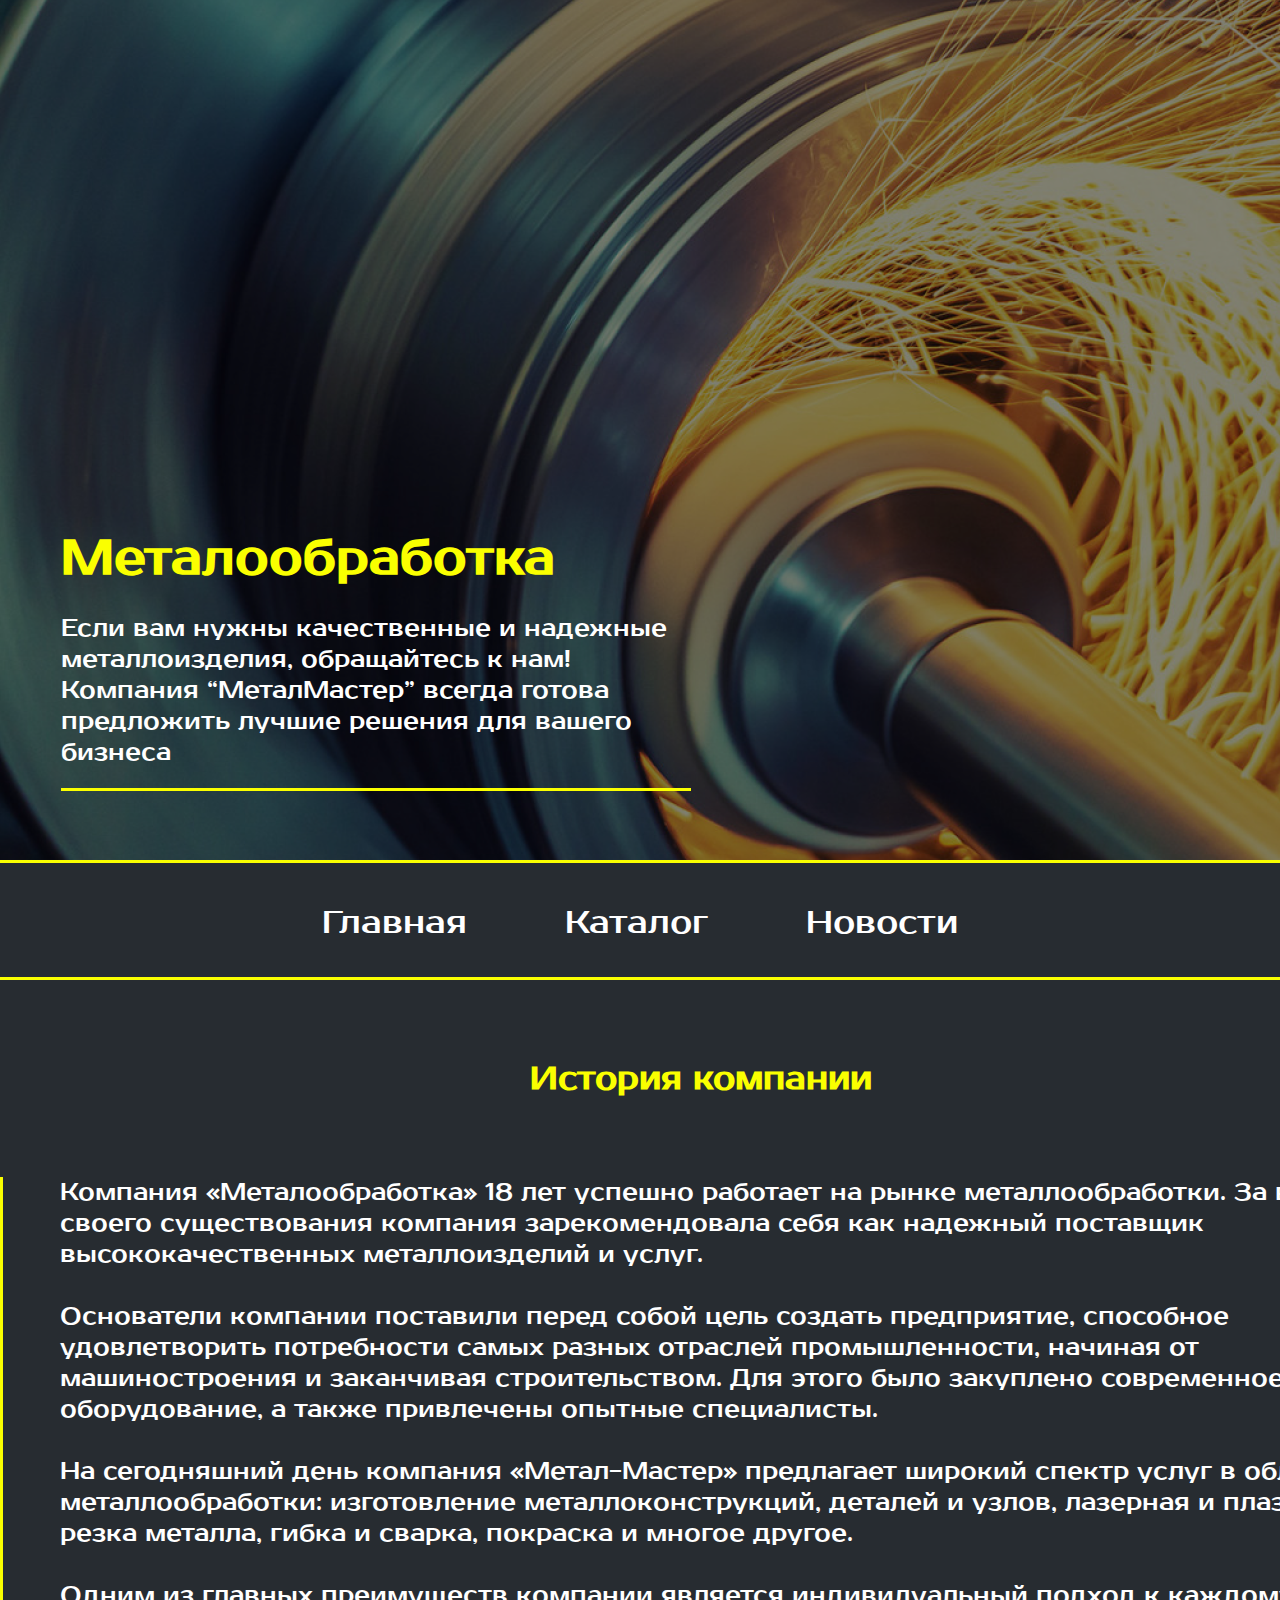
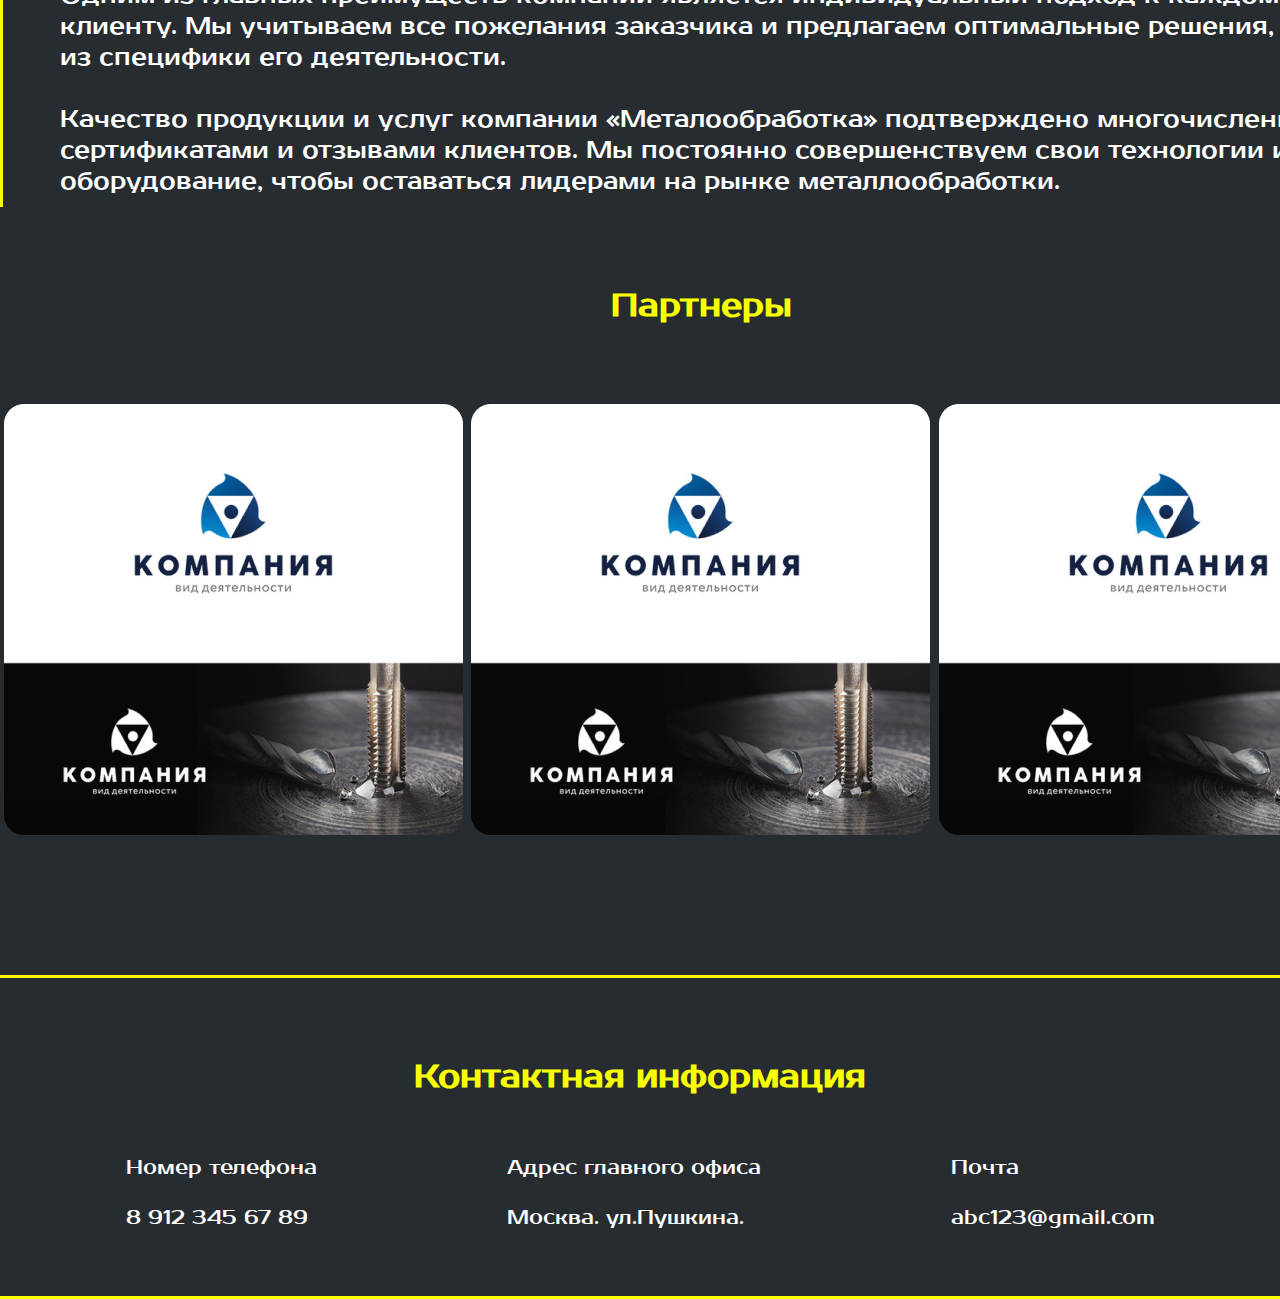
<file: src/index.html>
<!DOCTYPE html>
<html lang="ru">
  <head>
    <meta charset="UTF-8">
    <meta name="viewport" content="width=device-width, initial-scale=1.0">
    <title>Document</title>
    <link rel="stylesheet" href="./css/style.css">
  </head>
  <body>
    <header>
      <div class="header">
        <div class="header__banner">
          <div class="header__text-on-banner">
            <h1>Металообработка</h1>
            <p>Если вам нужны качественные и надежные металлоизделия, обращайтесь к нам! Компания “МеталМастер” всегда готова предложить лучшие решения для вашего бизнеса</p>
            <div class="line-bottom"></div>
          </div>
        </div>
        <div class="header__menu">
          <ul>
            <li><a href="./index.html">Главная</a></li>
            <li><a href="./catalog.html">Каталог</a></li>
            <li><a href="./news.html">Новости</a></li>
          </ul>
        </div>
      </div>
    </header>
    <div class="main">
      <h1 class="section__name">История компании</h1>
      <div class="main__about-company">
        <div class="line-left"></div>
        <p>Компания «Металообработка» 18 лет успешно работает на рынке металлообработки. За время своего существования компания зарекомендовала себя как надежный поставщик высококачественных металлоизделий и услуг. <br><br> Основатели компании поставили перед собой цель создать предприятие, способное удовлетворить потребности самых разных отраслей промышленности, начиная от машиностроения и заканчивая строительством. Для этого было закуплено современное оборудование, а также привлечены опытные специалисты. <br><br> На сегодняшний день компания «Метал-Мастер» предлагает широкий спектр услуг в области металлообработки: изготовление металлоконструкций, деталей и узлов, лазерная и плазменная резка металла, гибка и сварка, покраска и многое другое. <br><br> Одним из главных преимуществ компании является индивидуальный подход к каждому клиенту. Мы учитываем все пожелания заказчика и предлагаем оптимальные решения, исходя из специфики его деятельности. <br><br> Качество продукции и услуг компании «Металообработка» подтверждено многочисленными сертификатами и отзывами клиентов. Мы постоянно совершенствуем свои технологии и оборудование, чтобы оставаться лидерами на рынке металлообработки.</p>
      </div>
      <h1 class="section__name">Партнеры</h1>
      <div class="main__partners">
        <div class="partner__block"><img src="./img/img_partners.png" alt=""></div>
        <div class="partner__block"><img src="./img/img_partners.png" alt=""></div>
        <div class="partner__block"><img src="./img/img_partners.png" alt=""></div>
      </div>
    </div>
    <footer>
      <div class="footer">
        <h1 class="section__name foot">Контактная информация</h1>
        <div class="footer-menu">
          <ul>
            <li>Номер телефона</li>
            <li>8 912 345 67 89</li>
          </ul>
          <ul>
            <li>Адрес главного офиса</li>
            <li>Москва. ул.Пушкина.</li>
          </ul>
          <ul>
            <li>Почта</li>
            <li>abc123@gmail.com</li>
          </ul>
        </div>
      </div>
    </footer>
  </body>
</html>
</file>
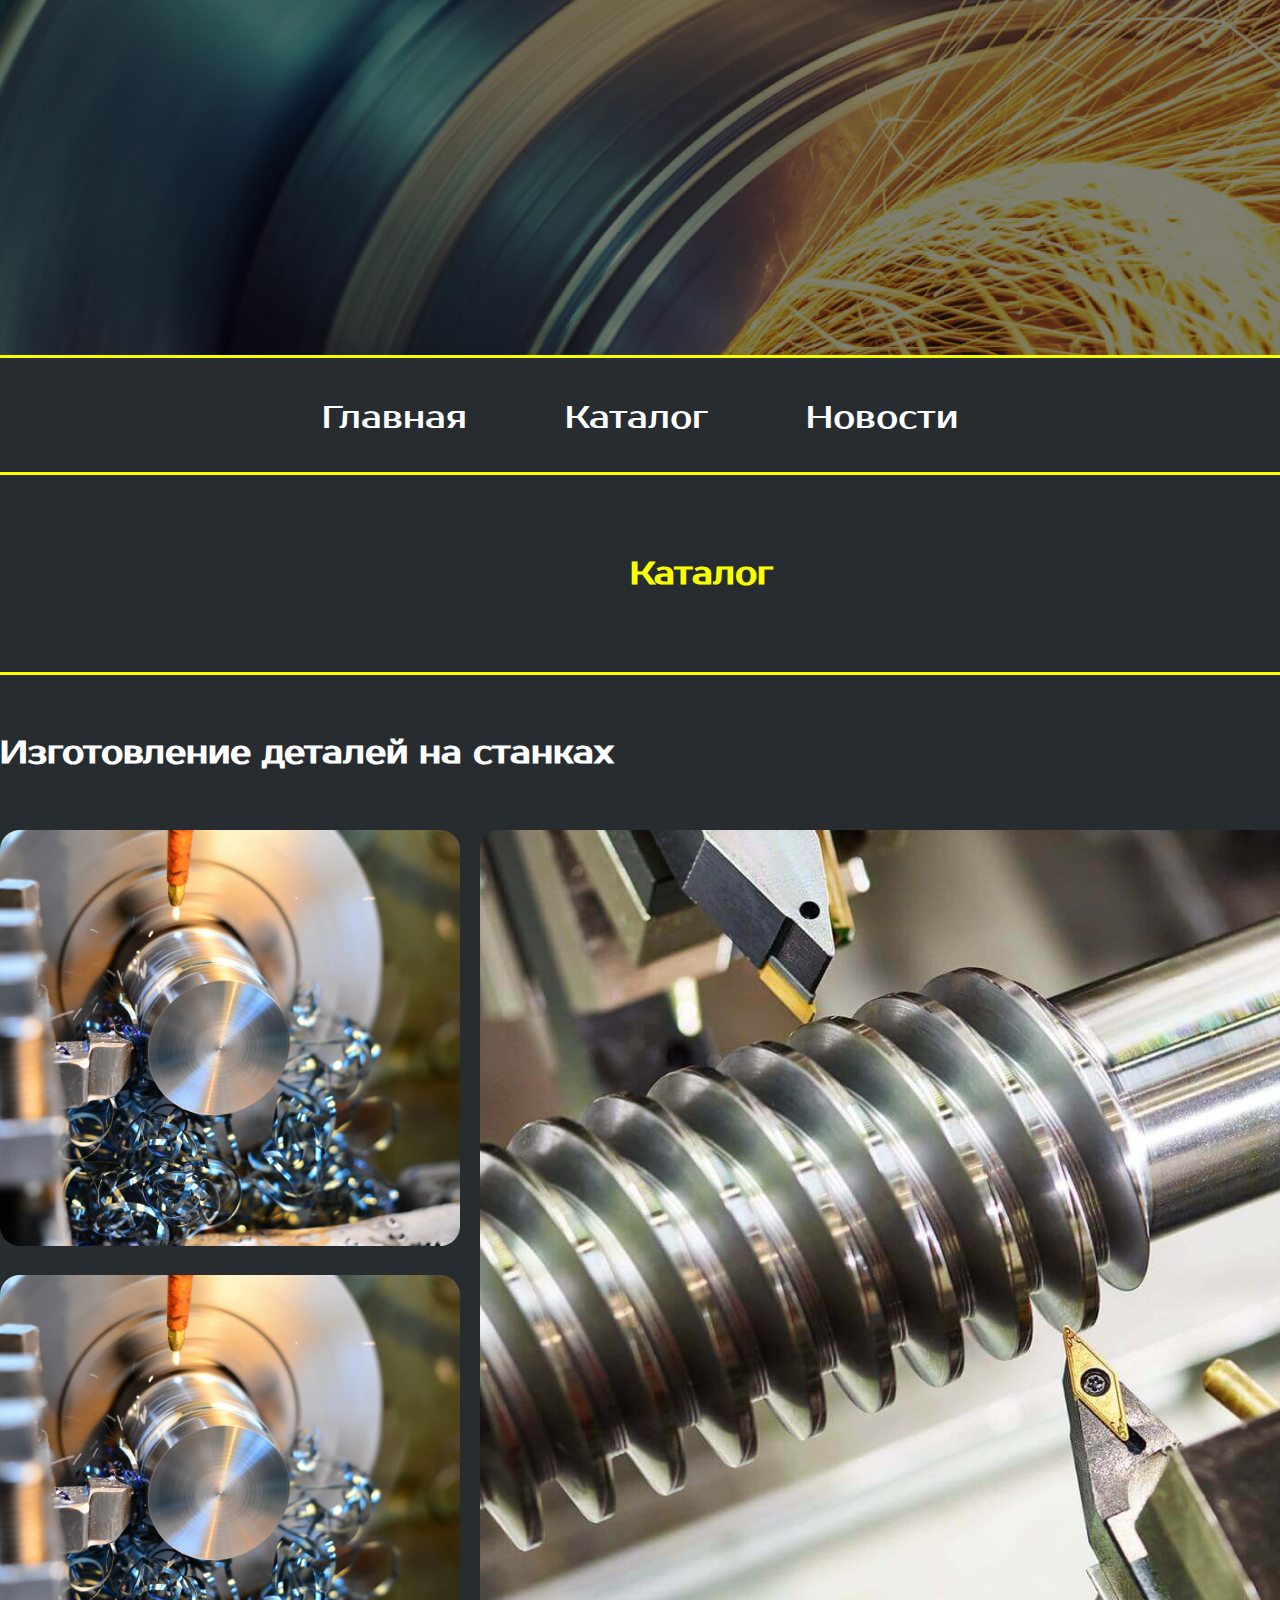
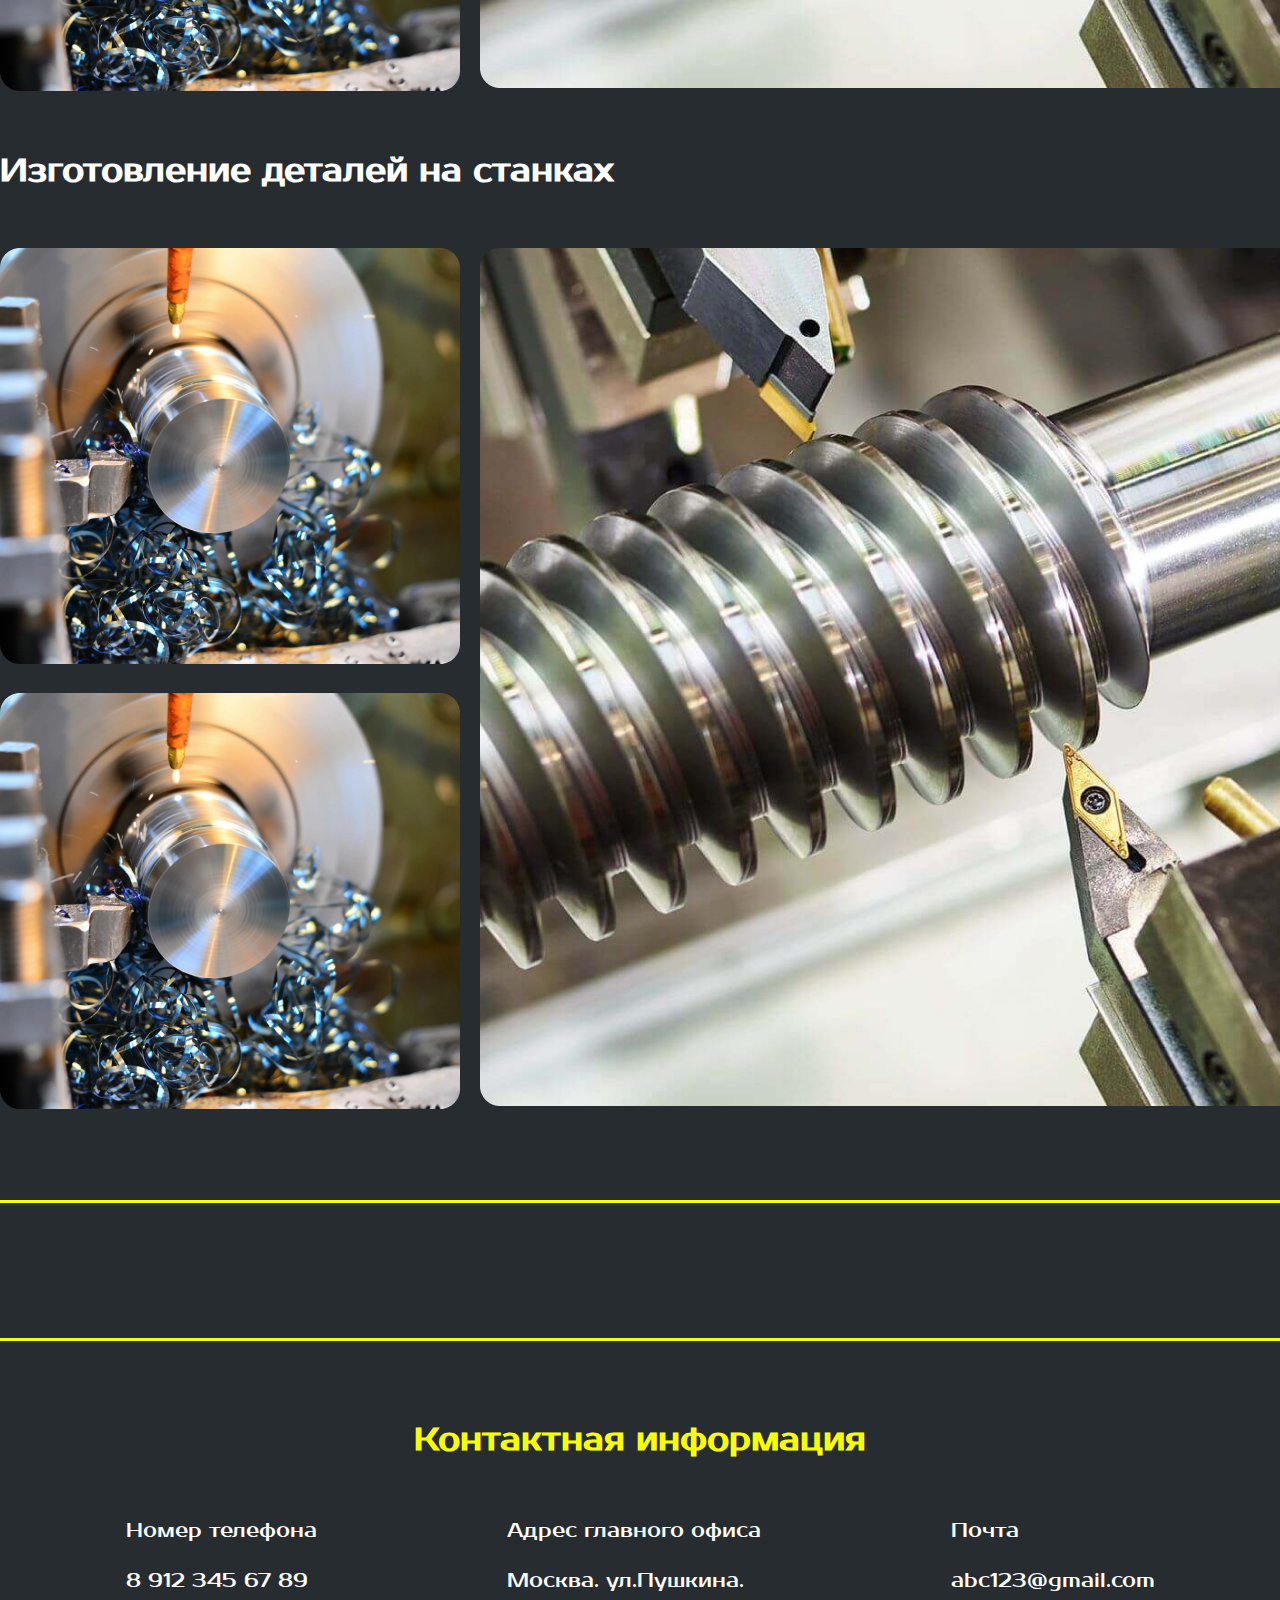
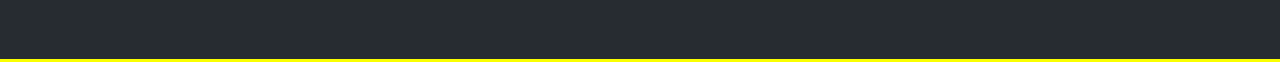
<file: src/catalog.html>
<!DOCTYPE html>
<html lang="ru">
  <head>
    <meta charset="UTF-8">
    <meta name="viewport" content="width=device-width, initial-scale=1.0">
    <title>Document</title>
    <link rel="stylesheet" href="./css/style.css">
  </head>
  <body>
    <header>
      <div class="header">
        <div class="header__banner header__banner-other"></div>
        <div class="header__menu">
          <ul>
            <li><a href="./index.html">Главная</a></li>
            <li><a href="./catalog.html">Каталог</a></li>
            <li><a href="./news.html">Новости</a></li>
          </ul>
        </div>
      </div>
    </header>
    <div class="main">
      <h1 class="section__name">Каталог</h1>
      <div class="line-horizontal"></div>
      <div class="main__details-blocks">
        <h2 class="details-blocks__name">Изготовление деталей на станках</h2>
        <div class="main__details-block">
          <div class="details-block__small"><img src="./img/img_detail.png" alt=""><img src="./img/img_detail.png" alt=""></div>
          <div class="details-block__large"><img src="./img/img_detail_two.png" alt=""></div>
        </div>
        <h2 class="details-blocks__name">Изготовление деталей на станках</h2>
        <div class="main__details-block">
          <div class="details-block__small"><img src="./img/img_detail.png" alt=""><img src="./img/img_detail.png" alt=""></div>
          <div class="details-block__large"><img src="./img/img_detail_two.png" alt=""></div>
        </div>
      </div>
      <div class="line-horizontal"></div>
    </div>
    <footer>
      <div class="footer">
        <h1 class="section__name foot">Контактная информация</h1>
        <div class="footer-menu">
          <ul>
            <li>Номер телефона</li>
            <li>8 912 345 67 89</li>
          </ul>
          <ul>
            <li>Адрес главного офиса</li>
            <li>Москва. ул.Пушкина.</li>
          </ul>
          <ul>
            <li>Почта</li>
            <li>abc123@gmail.com</li>
          </ul>
        </div>
      </div>
    </footer>
  </body>
</html>
</file>
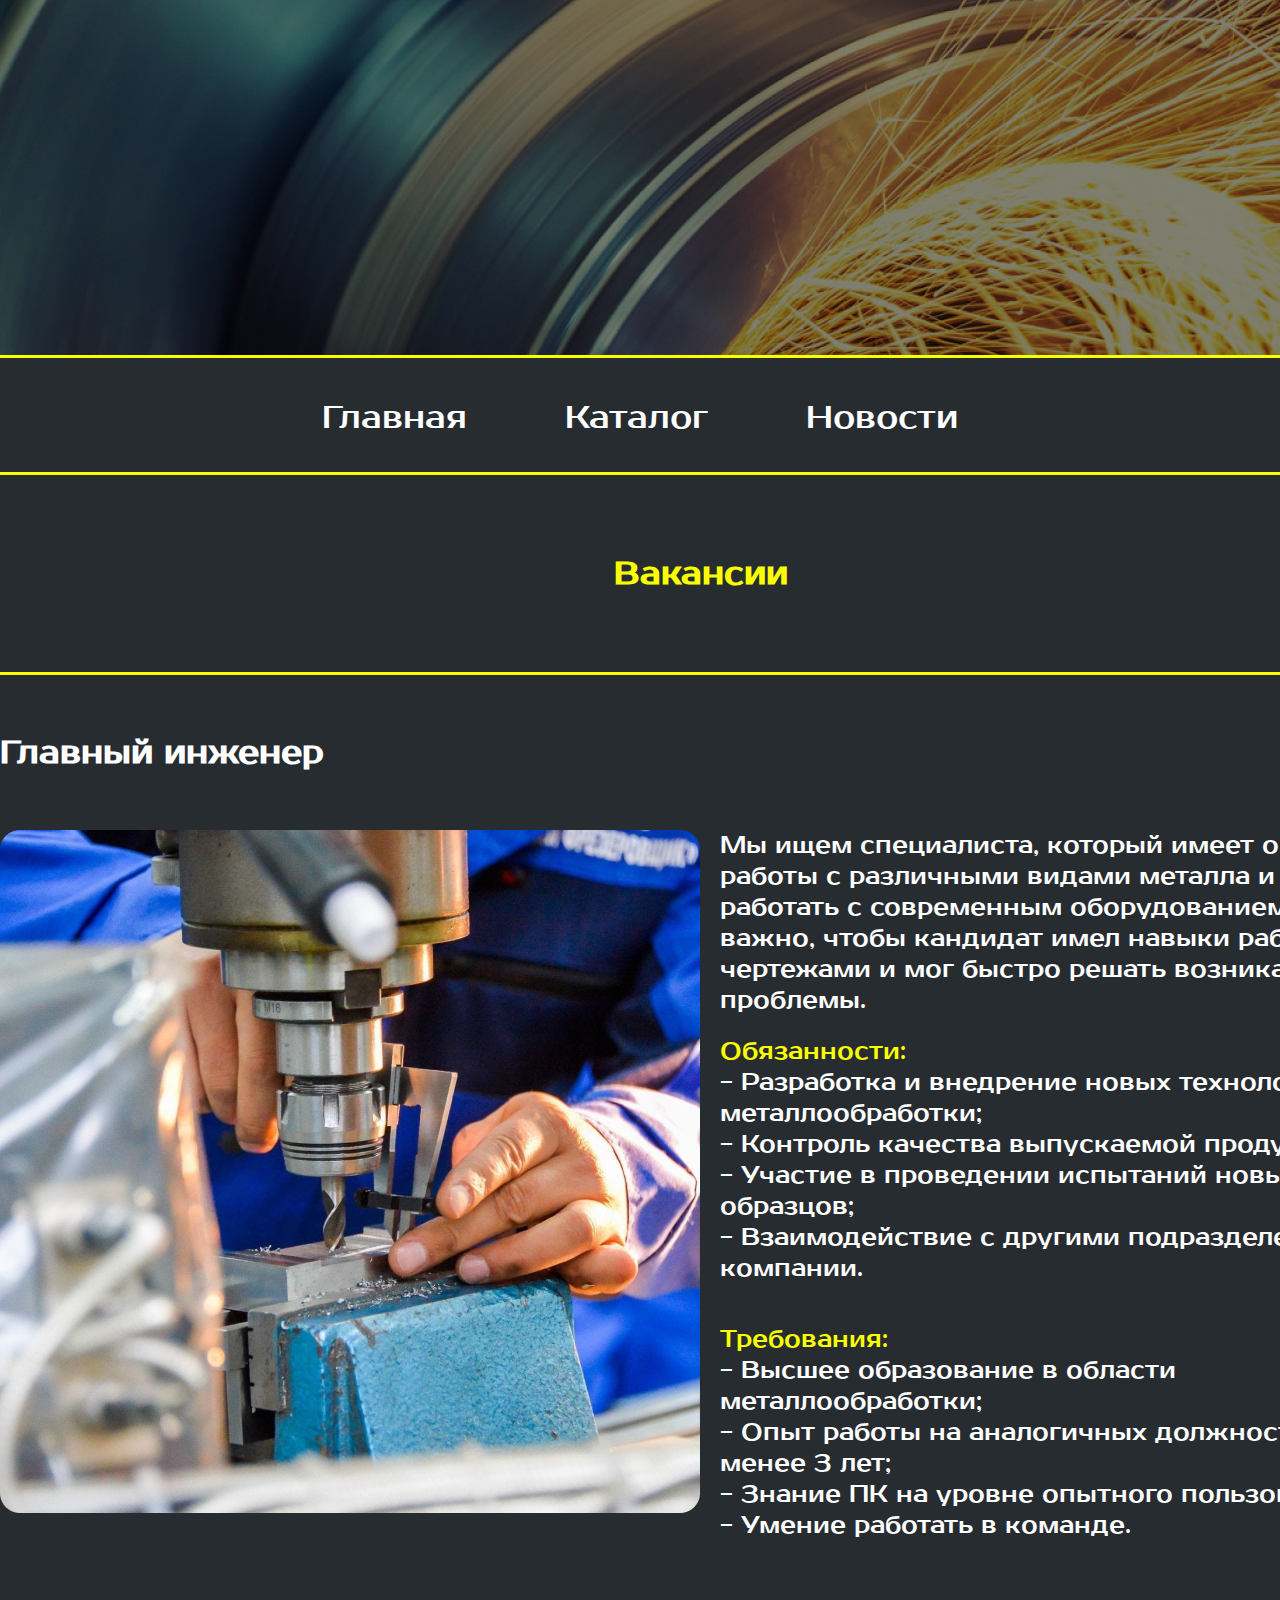
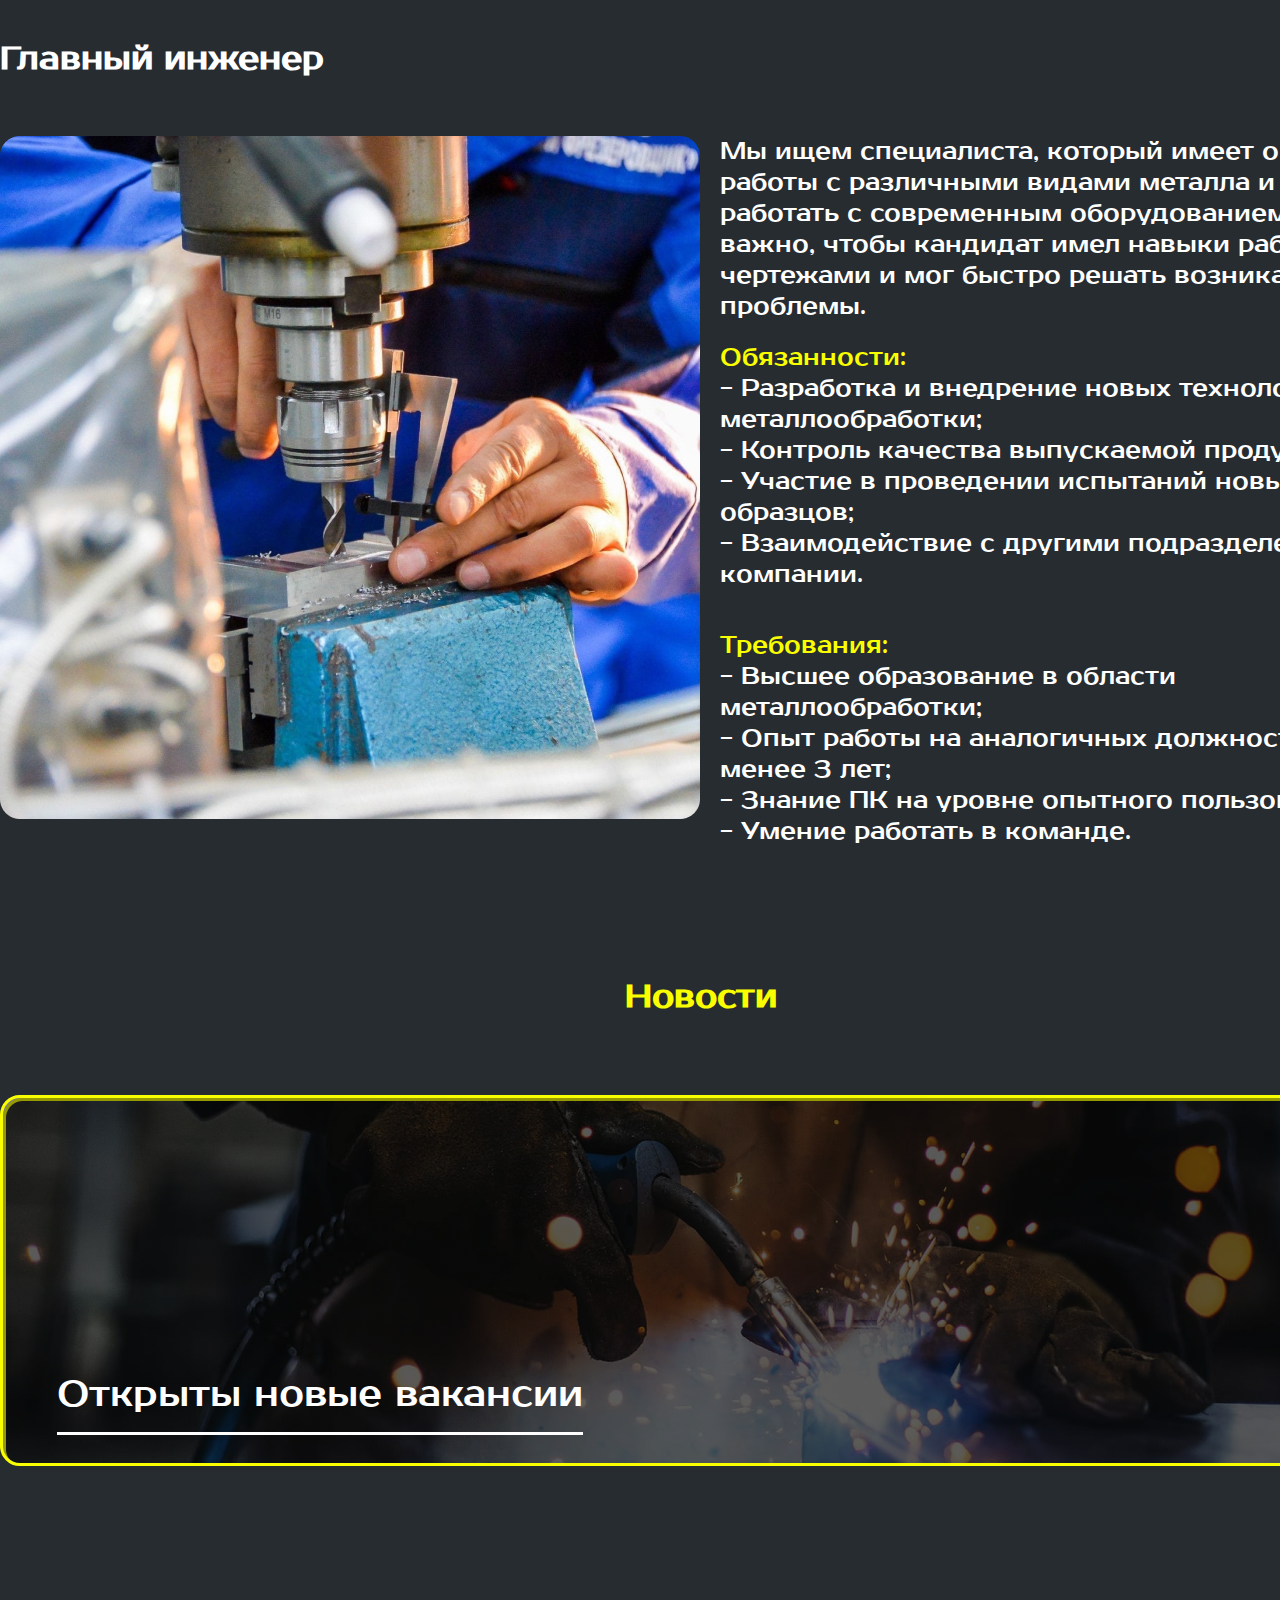
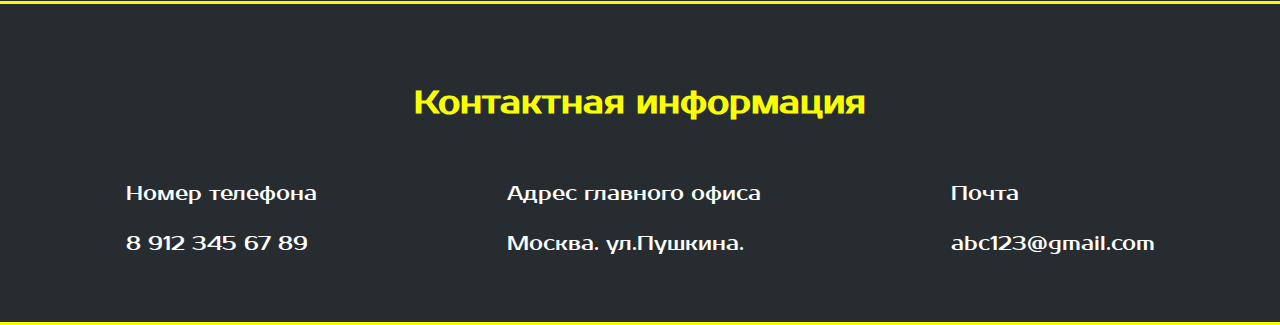
<file: src/news.html>
<!DOCTYPE html>
<html lang="en">
  <head>
    <meta charset="UTF-8">
    <meta name="viewport" content="width=device-width, initial-scale=1.0">
    <link rel="stylesheet" href="./css/style.css">
    <title>Document</title>
  </head>
  <body>
    <header>
      <div class="header">
        <div class="header__banner header__banner-other"></div>
        <div class="header__menu">
          <ul>
            <li><a href="./index.html">Главная</a></li>
            <li><a href="./catalog.html">Каталог</a></li>
            <li><a href="./news.html">Новости</a></li>
          </ul>
        </div>
      </div>
    </header>
    <div class="main">
      <h1 class="section__name">Вакансии</h1>
      <div class="line-horizontal"></div>
      <div class="main__details-blocks">
        <h2 class="details-blocks__name">Главный инженер</h2>
        <div class="main__vacans-block"><img src="./img/img_chief_Engineer.png" alt="">
          <div class="main__vacans-block-1">
            <p>Мы ищем специалиста, который имеет опыт работы с различными видами металла и умеет работать с современным оборудованием. Также важно, чтобы кандидат имел навыки работы с чертежами и мог быстро решать возникающие проблемы.</p><span>Обязанности:</span>
            <ul>
              <li>Разработка и внедрение новых технологий металлообработки;</li>
              <li>Контроль качества выпускаемой продукции;</li>
              <li>Участие в проведении испытаний новых образцов;</li>
              <li>Взаимодействие с другими подразделениями компании.</li>
            </ul><span>Требования:</span>
            <ul>
              <li>Высшее образование в области металлообработки;</li>
              <li>Опыт работы на аналогичных должностях не менее 3 лет;</li>
              <li>Знание ПК на уровне опытного пользователя;</li>
              <li>Умение работать в команде.</li>
            </ul>
          </div>
        </div>
        <h2 class="details-blocks__name">Главный инженер</h2>
        <div class="main__vacans-block"><img src="./img/img_chief_Engineer.png" alt="">
          <div class="main__vacans-block-1">
            <p>Мы ищем специалиста, который имеет опыт работы с различными видами металла и умеет работать с современным оборудованием. Также важно, чтобы кандидат имел навыки работы с чертежами и мог быстро решать возникающие проблемы.</p><span>Обязанности:</span>
            <ul>
              <li>Разработка и внедрение новых технологий металлообработки;</li>
              <li>Контроль качества выпускаемой продукции;</li>
              <li>Участие в проведении испытаний новых образцов;</li>
              <li>Взаимодействие с другими подразделениями компании.</li>
            </ul><span>Требования:</span>
            <ul>
              <li>Высшее образование в области металлообработки;</li>
              <li>Опыт работы на аналогичных должностях не менее 3 лет;</li>
              <li>Знание ПК на уровне опытного пользователя;</li>
              <li>Умение работать в команде.</li>
            </ul>
          </div>
        </div>
      </div>
      <h1 class="section__name">Новости</h1>
      <div class="main__details-blocks">
        <div class="main__news-block">
          <div class="news-block__item">
            <p>Открыты новые вакансии</p>
            <div class="line-news"></div>
          </div>
        </div>
      </div>
    </div>
    <footer>
      <div class="footer">
        <h1 class="section__name foot">Контактная информация</h1>
        <div class="footer-menu">
          <ul>
            <li>Номер телефона</li>
            <li>8 912 345 67 89</li>
          </ul>
          <ul>
            <li>Адрес главного офиса</li>
            <li>Москва. ул.Пушкина.</li>
          </ul>
          <ul>
            <li>Почта</li>
            <li>abc123@gmail.com</li>
          </ul>
        </div>
      </div>
    </footer>
  </body>
</html>
</file>
<file: src/css/style.css>
@import url("https://fonts.googleapis.com/css2?family=Prosto+One&display=swap");
* {
  margin: 0;
  padding: 0;
  box-sizing: border-box;
  font-family: "Prosto One", sans-serif;
  font-style: normal;
}

body {
  background-color: #272C31;
}

/*header*/
.header .header__banner {
  background-image: url("../img/bg_header-banner.png");
  width: 100%;
  height: 860px;
  position: relative;
}
.header .header__banner .header__text-on-banner {
  position: absolute;
  font-weight: 400;
  left: 61px;
  bottom: 69px;
}
.header .header__banner .header__text-on-banner h1 {
  color: #FAFF00;
  font-size: 48px;
}
.header .header__banner .header__text-on-banner p {
  margin-top: 24px;
  width: 618px;
  color: #FFF;
  font-size: 24px;
}
.header .header__banner .line-bottom {
  margin-top: 20px;
  width: 630px;
  height: 3px;
  background: #FAFF00;
}
.header .header__banner-other {
  height: 355px;
}
.header .header__menu {
  width: 100%;
  height: 120px;
  border-top: 3px solid #FAFF00;
  border-bottom: 3px solid #FAFF00;
}
.header .header__menu ul {
  margin: 39px auto;
  width: 636px;
  display: flex;
  justify-content: space-between;
}
.header .header__menu ul li {
  list-style-type: none;
}
.header .header__menu ul li a {
  text-decoration: none;
  color: #FFF;
  font-family: Prosto One;
  font-size: 32px;
}

/*main*/
.section__name {
  margin-top: 78px;
  margin-bottom: 78px;
  font-size: 32px;
  color: #FAFF00;
  text-align: center;
}

.main {
  width: 1402px;
  margin: 0 auto;
}
.main .main__about-company {
  display: flex;
  justify-content: space-between;
}
.main .main__about-company .line-left {
  width: 3px;
  height: 630px;
  background: #FAFF00;
}
.main .main__about-company p {
  width: 1342px;
  color: #FFF;
  font-size: 24px;
}
.main .main__partners {
  display: flex;
  justify-content: space-between;
}
.main .main__partners .partner__block {
  margin: 0 auto;
}
.main .line-horizontal {
  width: 1420.003px;
  height: 3px;
  background: #FAFF00;
}
.main .main__details-blocks {
  margin-bottom: 89px;
}
.main .main__details-blocks h2.details-blocks__name {
  color: #FFF;
  font-family: Prosto One;
  font-size: 32px;
  text-align: left;
  margin: 57px 0;
}
.main .main__details-blocks .main__details-block {
  display: flex;
  justify-content: space-between;
}
.main .main__details-blocks .main__details-block .details-block__small {
  display: flex;
  flex-wrap: wrap;
}
.main .main__details-blocks .main__details-block .details-block__small img {
  width: 460px;
  height: 416px;
  margin-bottom: 26px;
}
.main .main__details-blocks .main__details-block .details-block__small img:nth-child(2) {
  margin-bottom: 0;
}
.main .main__details-blocks .main__details-block .details-block__large img {
  width: 940px;
  height: 858px;
  margin-left: 20px;
}
.main .main__details-blocks .main__vacans-block {
  display: flex;
  justify-content: space-between;
}
.main .main__details-blocks .main__vacans-block img {
  width: 700px;
  height: 683px;
}
.main .main__details-blocks .main__vacans-block .main__vacans-block-1 {
  color: #FFF;
  font-size: 24px;
  margin-left: 20px;
}
.main .main__details-blocks .main__vacans-block .main__vacans-block-1 p {
  margin-bottom: 20px;
}
.main .main__details-blocks .main__vacans-block .main__vacans-block-1 span {
  color: #FAFF00;
}
.main .main__details-blocks .main__vacans-block .main__vacans-block-1 ul {
  margin-bottom: 40px;
}
.main .main__details-blocks .main__vacans-block .main__vacans-block-1 ul li {
  list-style-type: none;
}
.main .main__details-blocks .main__vacans-block .main__vacans-block-1 ul li:before {
  content: "- ";
}
.main .main__details-blocks .main__news-block {
  width: 100%;
  height: 371px;
  border-radius: 20px;
  border: 3px solid #FAFF00;
  background: linear-gradient(0deg, rgba(0, 0, 0, 0.4) 0%, rgba(0, 0, 0, 0.4) 100%), url("../img/img_news.png"), lightgray 0px -471.02px/100% 255.102% no-repeat;
  position: relative;
}
.main .main__details-blocks .main__news-block .news-block__item {
  position: absolute;
  left: 54px;
  bottom: 28px;
}
.main .main__details-blocks .main__news-block .news-block__item p {
  color: #FFF;
  font-size: 36px;
}
.main .main__details-blocks .main__news-block .news-block__item .line-news {
  margin-top: 15px;
  width: 100%;
  height: 3px;
  background: #FFF;
}

/*footer*/
.footer {
  margin-top: 135px;
  height: 324px;
  border-top: 3px solid #FAFF00;
  border-bottom: 3px solid #FAFF00;
}
.footer .foot {
  margin: 78px 0 58px;
}
.footer .footer-menu {
  width: 1029px;
  margin: 0 auto 0;
  display: flex;
  justify-content: space-between;
}
.footer .footer-menu ul li {
  list-style-type: none;
  color: #FFF;
  font-size: 20px;
  margin-bottom: 25px;
}

@media (max-width: 1024px) {
  /*header*/
  .header .header__banner {
    height: 860px;
  }
  .header .header__banner .header__text-on-banner {
    left: 61px;
    bottom: 69px;
  }
  .header .header__banner .header__text-on-banner h1 {
    font-size: 48px;
  }
  .header .header__banner .header__text-on-banner p {
    margin-top: 24px;
    width: 618px;
    font-size: 24px;
  }
  .header .header__banner .line-bottom {
    margin-top: 20px;
    width: 630px;
  }
  .header .header__banner-other {
    height: 355px;
  }
  .header .header__menu {
    height: 120px;
  }
  .header .header__menu ul {
    margin: 39px auto;
    width: 636px;
  }
  .header .header__menu ul li a {
    font-size: 32px;
  }
  /*main*/
  .section__name {
    margin-top: 78px;
    margin-bottom: 78px;
    font-size: 32px;
  }
  .main {
    width: 944px;
  }
  .main .main__about-company .line-left {
    width: 3px;
    height: 630px;
    background: #FAFF00;
  }
  .main .main__about-company p {
    width: 909px;
    font-size: 20px;
  }
  .main .main__partners {
    flex-wrap: wrap;
  }
  .main .main__details-blocks {
    margin-bottom: 53px;
  }
  .main .main__details-blocks h2.details-blocks__name {
    font-size: 24px;
    margin: 30px 0;
  }
  .main .main__details-blocks .main__details-block {
    width: 830px;
    margin: 0 auto;
  }
  .main .main__details-blocks .main__details-block .details-block__small img {
    width: 267px;
    height: 242px;
    margin-bottom: 15px;
  }
  .main .main__details-blocks .main__details-block .details-block__large img {
    width: 546px;
    height: 498px;
    margin-left: 0;
  }
  .main .main__details-blocks .main__vacans-block {
    width: 820px;
    margin: 0 auto;
  }
  .main .main__details-blocks .main__vacans-block img {
    width: 400px;
    height: 390px;
  }
  .main .main__details-blocks .main__vacans-block .main__vacans-block-1 {
    font-size: 14px;
    width: 410px;
  }
  .main .main__details-blocks .main__vacans-block .main__vacans-block-1 p {
    margin-bottom: 10px;
  }
  .main .main__details-blocks .main__vacans-block .main__vacans-block-1 ul {
    margin-bottom: 15px;
  }
  /*footer*/
  .footer {
    margin-top: 90px;
    height: 324px;
  }
  .footer .foot {
    margin: 74px 0 58px;
  }
  .footer .footer-menu {
    width: 788px;
  }
  .footer .footer-menu ul li {
    font-size: 20px;
    margin-bottom: 25px;
  }
}
@media (max-width: 768px) {
  /*header*/
  .header .header__banner {
    height: 725px;
  }
  .header .header__banner .header__text-on-banner {
    left: 23px;
    bottom: 45px;
  }
  .header .header__banner .header__text-on-banner h1 {
    font-size: 36px;
  }
  .header .header__banner .header__text-on-banner p {
    margin-top: 19px;
    width: 618px;
    font-size: 20px;
  }
  .header .header__banner .line-bottom {
    margin-top: 20px;
    width: 600px;
  }
  .header .header__banner-other {
    height: 255px;
  }
  .header .header__menu {
    height: 120px;
  }
  .header .header__menu ul {
    margin: 39px auto;
    width: 502px;
  }
  .header .header__menu ul li a {
    font-size: 24px;
  }
  /*main*/
  .section__name {
    margin-top: 45px;
    margin-bottom: 45px;
    font-size: 32px;
  }
  .main {
    width: 690px;
  }
  .main .main__about-company .line-left {
    width: 3px;
    height: 630px;
    background: #FAFF00;
  }
  .main .main__about-company p {
    width: 653px;
    font-size: 18px;
  }
  .main .main__partners .partner__block {
    margin: 0 auto;
  }
  .main .main__partners .partner__block img {
    width: 458px;
    margin-bottom: 48px;
  }
  .main .main__details-blocks {
    margin-bottom: 22px;
  }
  .main .main__details-blocks h2.details-blocks__name {
    font-size: 24px;
    margin: 22px 0;
  }
  .main .main__details-blocks .main__details-block {
    width: 570px;
  }
  .main .main__details-blocks .main__details-block .details-block__small img {
    width: 183.893px;
    height: 166.674px;
    margin-bottom: 10px;
  }
  .main .main__details-blocks .main__details-block .details-block__large img {
    width: 376.05px;
    height: 342.991px;
  }
  .main .main__details-blocks .main__vacans-block {
    width: 590px;
  }
  .main .main__details-blocks .main__vacans-block img {
    width: 285px;
    height: 277px;
  }
  .main .main__details-blocks .main__vacans-block .main__vacans-block-1 {
    font-size: 10px;
    width: 292px;
  }
  .main .main__details-blocks .main__vacans-block .main__vacans-block-1 p {
    margin-bottom: 10px;
  }
  .main .main__details-blocks .main__vacans-block .main__vacans-block-1 ul {
    margin-bottom: 15px;
  }
  /*footer*/
  .footer {
    margin-top: 90px;
    height: 570px;
  }
  .footer .foot {
    margin: 68px 0;
  }
  .footer .footer-menu {
    width: 260px;
    flex-wrap: wrap;
    justify-content: center;
  }
  .footer .footer-menu ul {
    margin-top: 55px;
  }
  .footer .footer-menu ul li {
    font-size: 20px;
    margin-bottom: 22px;
    text-align: center;
  }
  .footer .footer-menu ul:nth-child(1) {
    margin-top: 0;
  }
}
@media (max-width: 480px) {
  /*header*/
  .header .header__banner {
    height: 569px;
  }
  .header .header__banner .header__text-on-banner {
    left: 23px;
    bottom: 45px;
  }
  .header .header__banner .header__text-on-banner h1 {
    font-size: 32px;
  }
  .header .header__banner .header__text-on-banner p {
    margin-top: 11px;
    width: 446.312px;
    font-size: 16px;
  }
  .header .header__banner .line-bottom {
    margin-top: 20px;
    width: 446.312px;
  }
  .header .header__banner-other {
    height: 255px;
  }
  .header .header__menu {
    height: 280px;
  }
  .header .header__menu ul {
    margin: 39px auto 2px;
    width: 115px;
    flex-wrap: wrap;
  }
  .header .header__menu ul li {
    padding-bottom: 37px;
  }
  .header .header__menu ul li a {
    font-size: 24px;
  }
  /*main*/
  .section__name {
    margin-top: 45px;
    margin-bottom: 17px;
    font-size: 24px;
  }
  .main {
    width: 410px;
  }
  .main .main__about-company .line-left {
    width: 3px;
    height: 870px;
  }
  .main .main__about-company p {
    width: 380px;
    font-size: 16px;
  }
  .main .main__partners .partner__block {
    margin: 0 auto;
  }
  .main .main__partners .partner__block img {
    width: 377px;
    height: 354.775px;
    margin-bottom: 48px;
  }
  .main .main__details-blocks {
    margin-bottom: 10px;
  }
  .main .main__details-blocks h2.details-blocks__name {
    font-size: 16px;
    margin: 22px 0;
  }
  .main .main__details-blocks .main__details-block {
    width: 352px;
  }
  .main .main__details-blocks .main__details-block .details-block__small img {
    width: 114.147px;
    height: 103.459px;
    margin-bottom: 10px;
  }
  .main .main__details-blocks .main__details-block .details-block__large img {
    width: 233.424px;
    height: 212.904px;
  }
  .main .main__details-blocks .main__vacans-block {
    width: 370px;
  }
  .main .main__details-blocks .main__vacans-block img {
    width: 179px;
    height: 262px;
  }
  .main .main__details-blocks .main__vacans-block .main__vacans-block-1 {
    font-size: 8px;
    width: 184px;
  }
}
@media (max-width: 360px) {
  /*header*/
  .header .header__banner {
    height: 465px;
  }
  .header .header__banner .header__text-on-banner {
    left: 23px;
    bottom: 45px;
  }
  .header .header__banner .header__text-on-banner h1 {
    font-size: 24px;
  }
  .header .header__banner .header__text-on-banner p {
    margin-top: 8px;
    width: 323.287px;
    font-size: 13px;
  }
  .header .header__banner .line-bottom {
    margin-top: 20px;
    width: 323px;
  }
  .header .header__banner-other {
    height: 195px;
  }
  .header .header__menu {
    height: 220px;
  }
  /*main*/
  .section__name {
    margin-bottom: 50px;
    font-size: 20px;
  }
  .main {
    width: 320px;
  }
  .main .main__about-company .line-left {
    height: 800px;
  }
  .main .main__about-company p {
    width: 300px;
    font-size: 14px;
  }
  .main .main__partners .partner__block img {
    width: 255.687px;
    height: 240.614px;
    margin-bottom: 20px;
  }
  .main .main__details-blocks {
    margin-bottom: 10px;
  }
  .main .main__details-blocks h2.details-blocks__name {
    font-size: 11px;
    margin: 10px 0;
  }
  .main .main__details-blocks .main__details-block {
    width: 240px;
  }
  .main .main__details-blocks .main__details-block .details-block__small img {
    width: 77.408px;
    height: 70.16px;
    margin-bottom: 5px;
  }
  .main .main__details-blocks .main__details-block .details-block__large img {
    width: 158.295px;
    height: 144.379px;
  }
  .main .main__details-blocks .main__vacans-block {
    width: 320px;
  }
  .main .main__details-blocks .main__vacans-block img {
    width: 156px;
    height: 267px;
  }
  .main .main__details-blocks .main__vacans-block .main__vacans-block-1 {
    font-size: 8px;
    width: 160px;
  }
}/*# sourceMappingURL=style.css.map */
</file>
